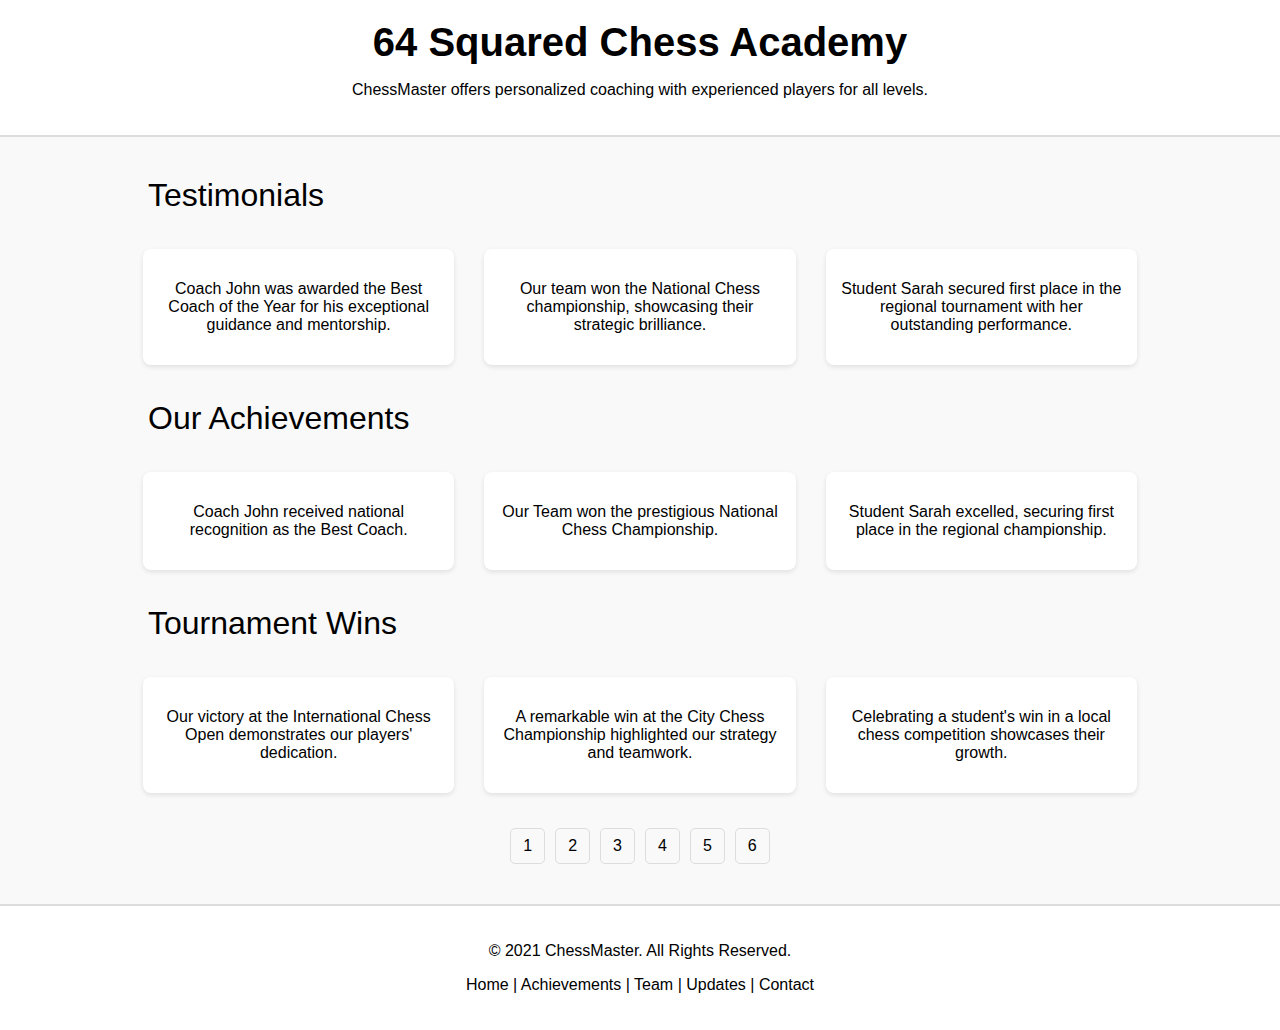
<file: products/index.html>
<!DOCTYPE html>
<html lang="en">
  <head>
    <meta charset="UTF-8" />
    <meta name="viewport" content="width=device-width, initial-scale=1.0" />
    <title>64 Squares Chess Academy</title>
    <link rel="stylesheet" href="index.css" />
  </head>
  <body>
    <header>
      <h1>64 Squared Chess Academy</h1>
      <p>
        ChessMaster offers personalized coaching with experienced players for
        all levels.
      </p>
    </header>

    <div class="container">
      <h2>Testimonials</h2>
      <div class="grid">
        <div class="card">
          <p>
            Coach John was awarded the Best Coach of the Year for his
            exceptional guidance and mentorship.
          </p>
        </div>
        <div class="card">
          <p>
            Our team won the National Chess championship, showcasing their
            strategic brilliance.
          </p>
        </div>
        <div class="card">
          <p>
            Student Sarah secured first place in the regional tournament with
            her outstanding performance.
          </p>
        </div>
      </div>

      <h2>Our Achievements</h2>
      <div class="grid">
        <div class="card">
          <p>Coach John received national recognition as the Best Coach.</p>
        </div>
        <div class="card">
          <p>Our Team won the prestigious National Chess Championship.</p>
        </div>
        <div class="card">
          <p>
            Student Sarah excelled, securing first place in the regional
            championship.
          </p>
        </div>
      </div>

      <h2>Tournament Wins</h2>
      <div class="grid">
        <div class="card">
          <p>
            Our victory at the International Chess Open demonstrates our
            players' dedication.
          </p>
        </div>
        <div class="card">
          <p>
            A remarkable win at the City Chess Championship highlighted our
            strategy and teamwork.
          </p>
        </div>
        <div class="card">
          <p>
            Celebrating a student's win in a local chess competition showcases
            their growth.
          </p>
        </div>
      </div>

      <div class="pagination">
        <span>1</span>
        <span>2</span>
        <span>3</span>
        <span>4</span>
        <span>5</span>
        <span>6</span>
      </div>
    </div>

    <footer>
      <p>&copy; 2021 ChessMaster. All Rights Reserved.</p>
      <p>Home | Achievements | Team | Updates | Contact</p>
    </footer>
  </body>
</html>
</file>
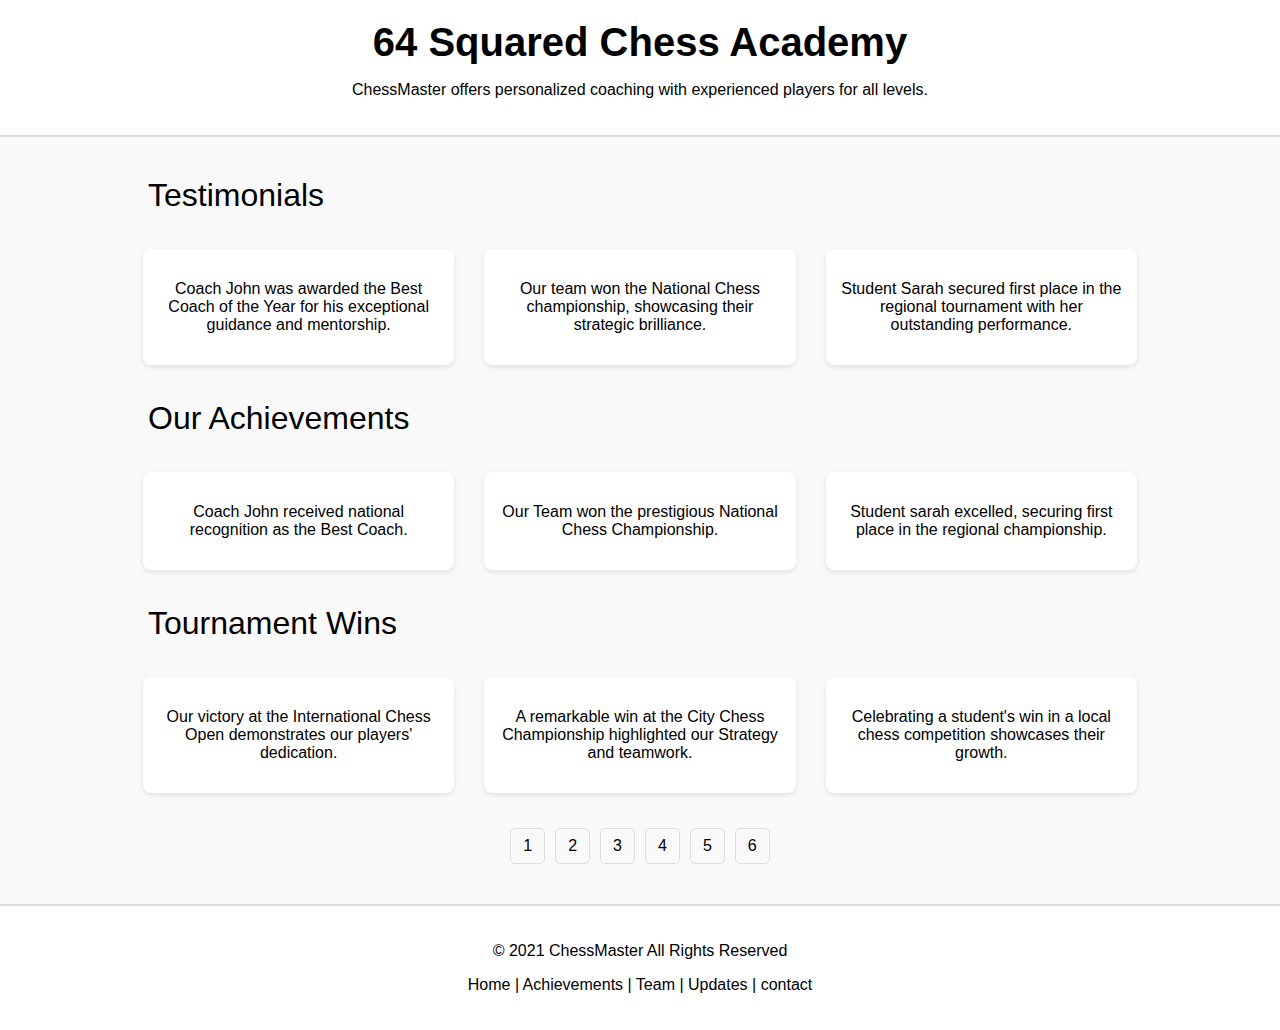
<file: chess.html>
<!DOCTYPE html>
<html>
<head> 
    <title> 64 Squares Chess Academy</title>
    <style>
        body {
            font-family: Arial, sans-serif;
            margin: 0;
            padding: 0;
            background-color: #f9f9f9;
        }
        
        header {
            background-color: #fff;
            padding: 20px;
            text-align: center;
            border-bottom: 2px solid #ddd;
        }

        h1 {
            font-size: 2.5em;
            margin: 0;
            font-weight: bold;
        
        }

        h2 {
            font-size: 2em;
            margin: 20px;
text-align: left;
font-weight: normal;
            
        }

        .container {
            width: 80%;
            margin: 0 auto;
            padding: 20px;
         }

        .card {
            background-color: #fff;
            border-radius: 8px;
            box-shadow: 0 2px 5px rgba(0,0,0,0.1);
            margin: 15px;
            padding: 15px;
            flex: 1;
            text-align: center;
        }

        .grid {
            display: flex;
            flex-wrap: wrap;
            justify-content: space-between;
         }
       footer {
           background-color: #fff;
           padding: 20px;
           text-align: center;
           border-top: 2px solid #ddd;
        }

       .pagination {
           margin: 20px 0;
           display: flex;
           justify-content: center;
        }

        .pagination span {
             margin: 0 5px;
             cursor: pointer;
             padding: 8px 12px;
             border: 1px solid #ddd;
             border-radius: 5px;
             transition: background-color 0.3s;

        }

        .pagination span:hover {
            background-color: #eee;
        }
</style>
</head>
<body>

<header>
     <h1>64 Squared Chess Academy</h1>
     <p>ChessMaster offers personalized coaching with experienced players for all levels.</p>
</header>

<div class="container">
     <h2>Testimonials</h2>
     <div class="grid">
          <div class="card">
<p>Coach John was awarded the Best Coach of the Year for his exceptional guidance and mentorship.</p>
      </div>
      <div class="card">
          <p>Our team won the National Chess championship, showcasing their strategic brilliance.</p>
           </div>
           <div class="card">
             <p>Student Sarah secured first place in the regional tournament with her outstanding performance.</p>
            </div>
</div>
 
         <h2>Our Achievements</h2>
         <div class="grid">
              <div class="card">
                  <p>Coach John received national recognition as the Best Coach.</p>
         </div>
<div class="card">
       <p>Our Team won the prestigious National Chess Championship.</p>
         </div>
    <div class="card">
        <p>Student sarah excelled, securing first place in the regional championship.</p>
</div>
</div>

<h2>Tournament Wins</h2>
<div class="grid">
<div class="card">
<p>Our victory at the International Chess Open demonstrates our players' dedication.</p>
</div>
<div class="card">
<p>A remarkable win at the City Chess Championship highlighted our Strategy and teamwork.</p>
</div>
<div class="card">
<p>Celebrating a student's win in a local chess competition showcases their growth.</p>
</div>
</div>

<div class="pagination">
<span>1</span>
<span>2</span>
<span>3</span>
<span>4</span>
<span>5</span>
<span>6</span>
</div>
</div>

<footer>
<p>&copy; 2021 ChessMaster All Rights Reserved</p>
<p>Home | Achievements | Team | Updates | contact</p>

</footer>

</body>
</html>
</file>
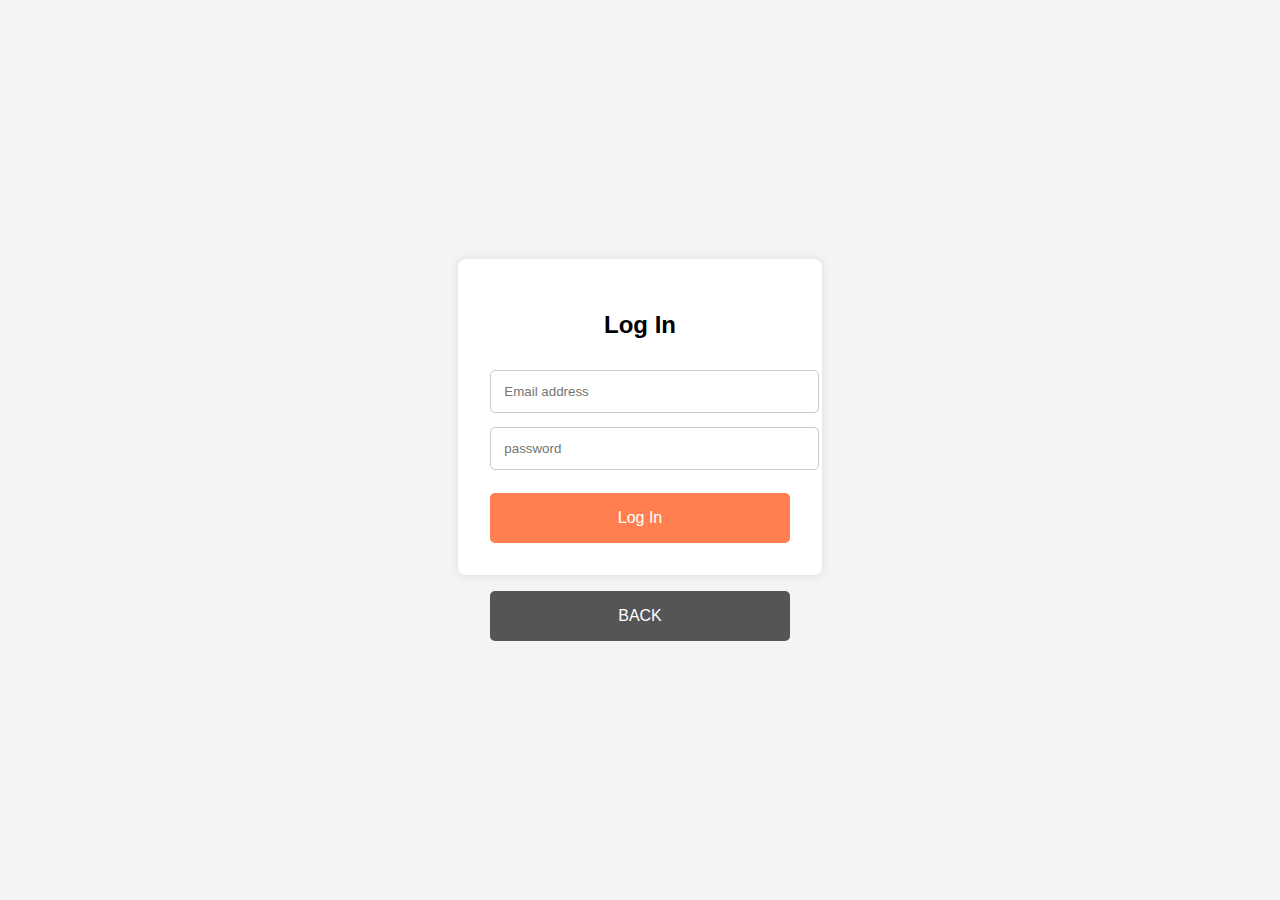
<file: loginn.html>
<!DOCTYPE html>
<html>
<head>
   <title>Log In</title>
   <style>
     body {
       font-family: Arial, sans-serif;
       background-color: #f4f4f4;
       display: flex;
       justify-content: center;
       align-items: center;
       height: 100vh;
       margin: 0;
       flex-direction: column;
      }
      .login-container {
        background: white;
        padding: 2em;
        border-radius: 8px;
        box-shadow: 0 0 10px rgba(0,0,0,0.1);
        width: 300px;
        margin-bottom: 1em;
      }
   h2 {
     margin-bottom: 1em;
     text-align: center;
    }
    input[type="email"], input[type="password"] {
      width: 100%;
      padding: 1em;
      margin: 0.5em 0;
      border: 1px solid #ccc;
      border-radius: 5px;
  }
    button {
       background-color: #ff7f50;
       color: white;
       padding: 1em;
       border: none;
       border-radius: 5px;
       cursor: pointer;
       width: 100%;
       font-size: 1em;
       margin-top: 1em;
}
  button:hover {
    background-color: #ff6347;
     }
#backbtn {
background-color: #555;
  margin-top: 0;
  width: 300px;
}
 #backbtn:hover {
  background-color: #333;
 }
</style>
</head>
<body>
  <div class="login-container">
    <h2>Log In</h2>
    <form id="loginForm">
        <input type="email" id="loginEmail" placeholder="Email address" required />
        <input type="password" id="loginPassword" placeholder="password" required />
        <button type="submit">Log In</button>
</form>
</div>
<button id="backbtn">BACK</button>

<script>
document.getElementById('loginForm').addEventListener('submit', function(event) {
     event.preventDefault();

let email = document.getElementById('loginEmail').value.trim();
let password = document.getElementById('loginPassword').value;

let emailPattern = /^[^ ]+@[^ ]+\.[a-z]{2,3}$/;

if (!emailPattern.test(email)) {
  alert('Please enter a valid email address.');
return;
}

if (password.length < 6) {
   alert('Password must be at least 6 characters long.');
return;
}
alert(`Email: ${email}\nPassword:${password}`);
});

document.getElementById('backbtn').addEventListener('click', function() {
window.location.href = 'mainn.html';
});
</script>
</body>
</html>
</file>
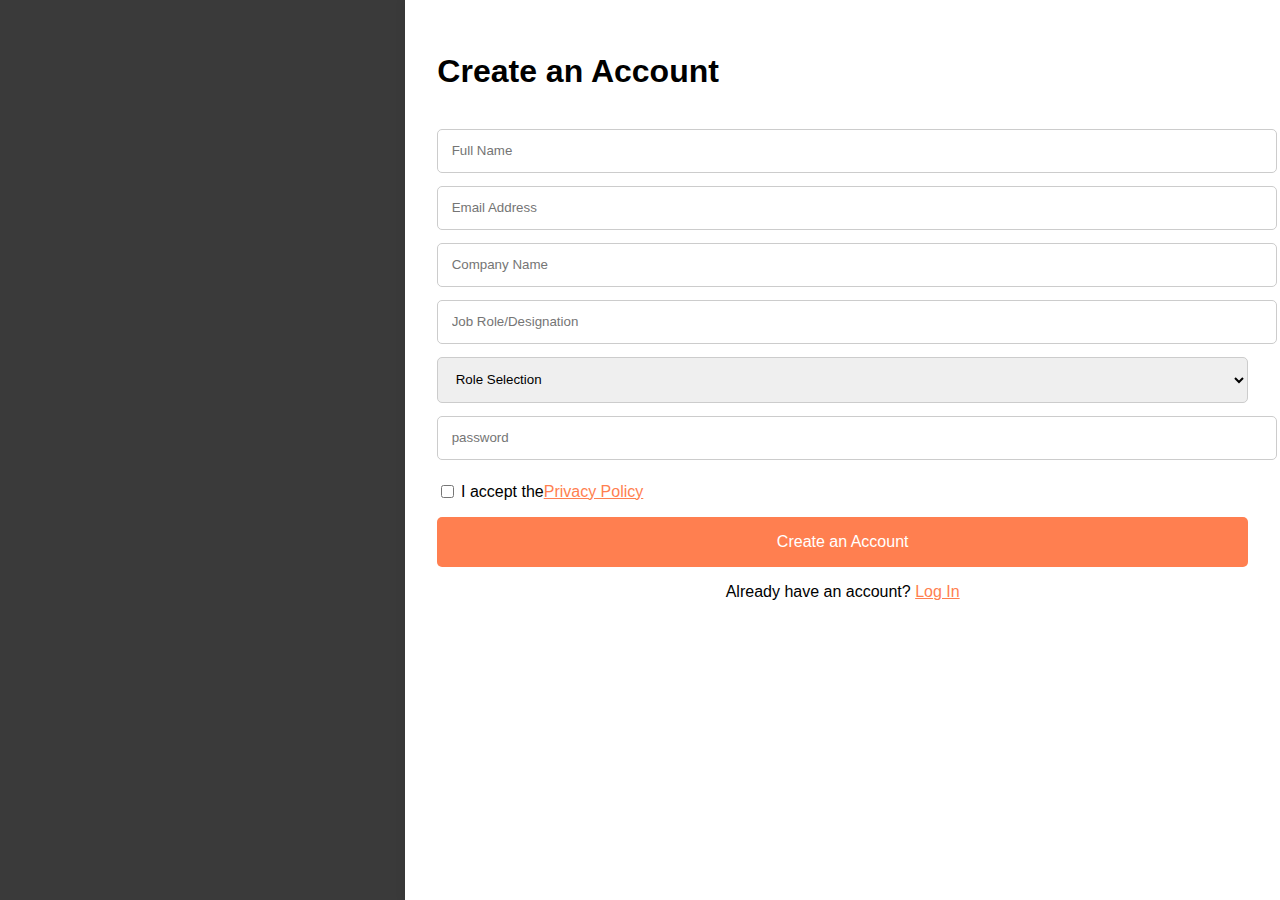
<file: mainn.html>
<!DOCTYPE html>
<html>
<head>
<title>Create an Account</title>
  <style>
     body {
       font-family: Arial, sans-serif;
       display: flex;
       height: 100vh;
       margin: 0;
       background-color: #f4f4f4;
      }
     .container  {
        display: flex;
        flex-direction: row;
        width:100%;
       }
      .left {
         flex: 1;
         background-color: #3a3a3a;
         color: white;
         display: flex;
         align-items: center;
         justify-content: center;
         font-size: 2em;
        }
        .right {
          flex: 2;
          background-color: white;
          padding: 2em;
          box-shadow: 0 0 10px rgba(0, 0, 0, 0.1);
         }
         h1 {
           margin-bottom: 1em;
          }
          input[type="text"],
          input[type="email"],
          input[type="password"],
          select {
            width: 100%;
            padding: 1em;
            margin: 0.5em 0;
            border: 1px solid #ccc;
            border-radius: 5px;
           }
          button {
             background-color: #ff7f50;
             color: white;
             padding: 1em;
             border: none;
             border-radius: 5px;
             cursor: pointer;
             width: 100%;
             font-size: 1em;
             margin-top: 1em;
            }
            button:hover {
               background-color: #ff6347;
             }
             .footer {
               margin-top: 1em;
               text-align: center;
              }
              label {
                 display: flex;
                 align-items: center;
                 margin-top: 1em;
               }
               label input[type="checkbox"] {
                 margin-right: 0.5em;
                }
  </style>
</head>
<body>
  <div class="container">
    <div class="left"></div>
    <div class="right">
      <h1>Create an Account</h1>
      <form id="accountForm">
         <input type="text" id="fullName" placeholder="Full Name" required />
         <input type="email" id="email" placeholder="Email Address" required />
         <input type="text" id="company" placeholder="Company Name" required />
         <input type="text" id="jobRole" placeholder="Job Role/Designation" required />
         <select id="roleSelection" required>
           <option value="" disabled selected>Role Selection</option>
           <option value="admin">Admin</option>
           <option value="user">User</option>
          </select>
          <input type="password" id="password" placeholder="password" required />

           <label>
          <input type="checkbox" id="acceptPolicy" />
          I accept the <a href="policyy.html" target="_blank" style="color: #ff7f50;">Privacy Policy</a>
        </label>
 
        <button type="submit">Create an Account</button>
       </form>
       <div class="footer">
         Already have an account? <a href="loginn.html" style="color: #ff7f50;">Log In</a>
       </div>
       </div>
       </div>
<script>

document.getElementById('accountForm').addEventListener('submit', function(event) {
      event.preventDefault();

      if (validateForm()) {
        alert('Account Created Successfully!');
      }
     });
     
     function validateForm() {
       let fullName = document.getElementById("fullName").value.trim();
       let email = document.getElementById("email").value.trim();
       let company = document.getElementById("company").value.trim();
       let jobRole = document.getElementById("jobRole").value.trim();
       let roleSelection = document.getElementById("roleSelection").value;
       let password = document.getElementById("password").value;
       let acceptCheckbox = document.getElementById("acceptPolicy");
   
 if (!fullName || /\d/.test(fullName)) {
      alert("Please enter a valid full name without numbers.");
      return false;
      }

      let emailPattern = /^[^ ]+@[^ ]+\.[a-z]{2,3}$/;
      if (!emailPattern.test(email)) {
        alert("Please enter a valid email address.");
        return false;
      }
 
      if (!company) {
        alert("Please enter your company name.");
        return false;
      }

      if (!jobRole) {
        alert("Please enter your jobrole/designation.");
         return false;
        }
     
        if (!roleSelection) {
          alert("please select your role.");
          return false;
         }

         if (password.length < 6) {
           alert("password must be at least 6 characters long.");
            return false;
         }
  
       if (!acceptCheckbox.checked) {
         alert("please accept the Privacy Policy to proceed.");
         return false;
         }
         return true;
}
</script>
</body>
</html>
</file>
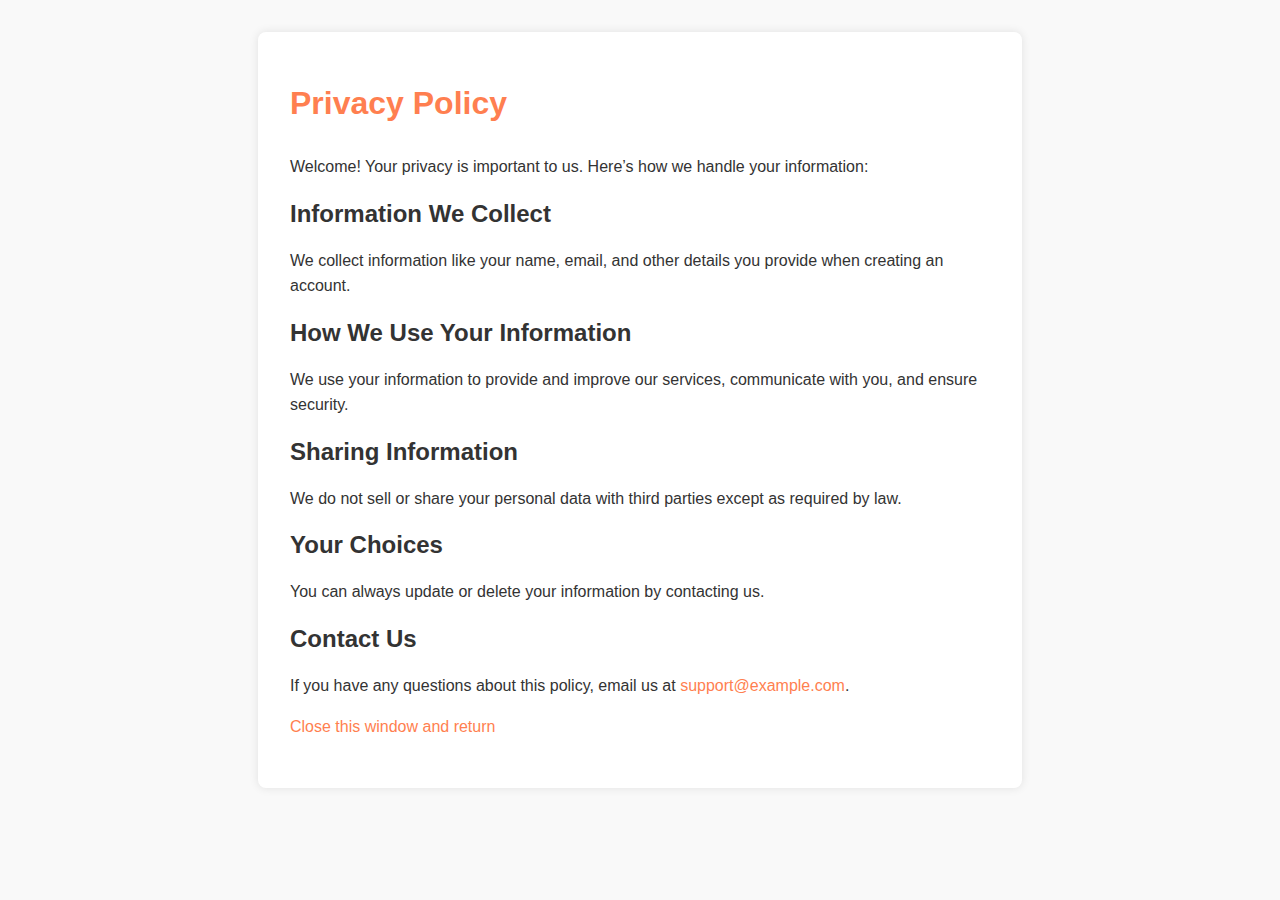
<file: policy.html>
<!DOCTYPE html>
<html >
<head>
    <title>Privacy Policy</title>
  <style>
    body {
      font-family: Arial, sans-serif;
      margin: 2em;
      background-color: #f9f9f9;
      color: #333;
    }
    h1 {
      color: #ff7f50;
      margin-bottom: 1em;
    }
    p {
      line-height: 1.6;
      margin-bottom: 1em;
    }
    .container {
      max-width: 700px;
      margin: auto;
      background: white;
      padding: 2em;
      box-shadow: 0 0 10px rgba(0,0,0,0.1);
      border-radius: 8px;
    }
    a {
      color: #ff7f50;
      text-decoration: none;
    }
    a:hover {
      text-decoration: underline;
    }
  </style>
</head>
<body>
  <div class="container">
    <h1>Privacy Policy</h1>
    <p>Welcome! Your privacy is important to us. Here’s how we handle your information:</p>

    <h2>Information We Collect</h2>
    <p>We collect information like your name, email, and other details you provide when creating an account.</p>

    <h2>How We Use Your Information</h2>
    <p>We use your information to provide and improve our services, communicate with you, and ensure security.</p>

    <h2>Sharing Information</h2>
    <p>We do not sell or share your personal data with third parties except as required by law.</p>

    <h2>Your Choices</h2>
    <p>You can always update or delete your information by contacting us.</p>

    <h2>Contact Us</h2>
    <p>If you have any questions about this policy, email us at <a href="mailto:support@example.com">support@example.com</a>.</p>

    <p><a href="javascript:window.close()">Close this window and return</a></p>
  </div>
</body>
</html>
</file>
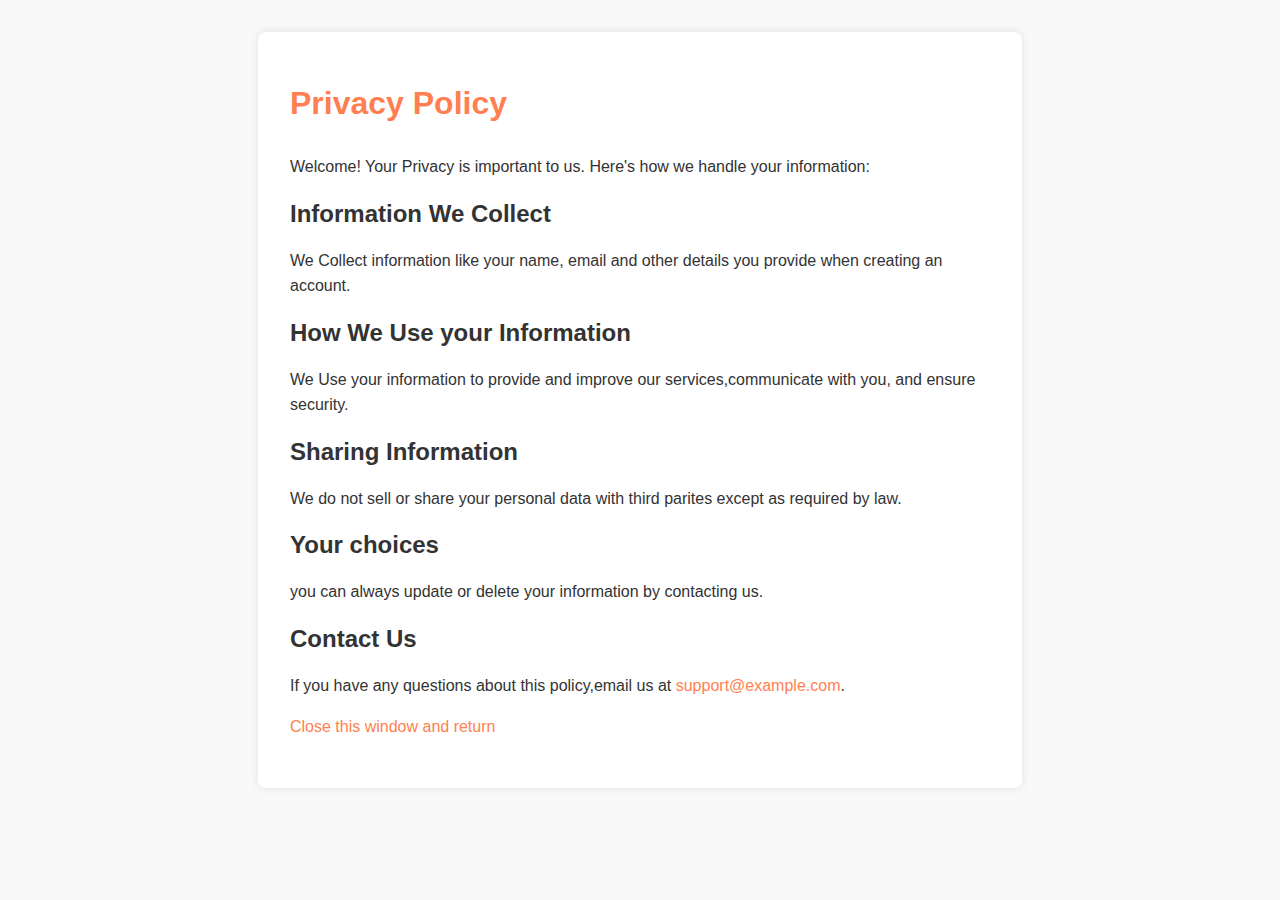
<file: policyy.html>
<!DOCTYPE html>
<html>
<head>
     <title>Privacy Policy</title>
    <style>
       body {
         font-family: Arial, sans-serif;
         margin: 2em;
         background-color: #f9f9f9;
         color:#333;
        }
h1 {
   color: #ff7f50;
   margin-bottom: 1em;
  }
 P {
    line-height: 1.6;
    margin-bottom: 1em;
  }
.container {
  max-width: 700px;
  margin: auto;
  background: white;
  padding: 2em;
  box-shadow: 0 0 10px rgba(0,0,0,0.1);
  border-radius: 8px;
}
a {
   color: #ff7f50;
   text-decoration: none;
 }
 a:hover {
   text-decoration: underline;
 }
</style>
</head>
<body>
  <div class="container">
  <h1> Privacy Policy</h1>
  <p>Welcome! Your Privacy is important to us. Here's how we handle your information:</P>

  <h2>Information We Collect</h2>
  <p>We Collect information like your name, email and other details you provide when creating an account.</p>

  <h2>How We Use your Information</h2>
  <p> We Use your information to provide and improve our services,communicate with you, and ensure security.</p>

  <h2>Sharing Information</h2>
  <p>We do not sell or share your personal data with third parites except as required by law.</p>

  <h2>Your choices</h2>
  <p>you can always update or delete your information by contacting us.</p>

  <h2>Contact Us</h2>
  <p>If you have any questions about this policy,email us at <a href="mailto:support@example.com">support@example.com</a>.</p>

<p><a href="javascript:window.close()">Close this window and return</a></p>

</div>
</body>
</html>
</file>
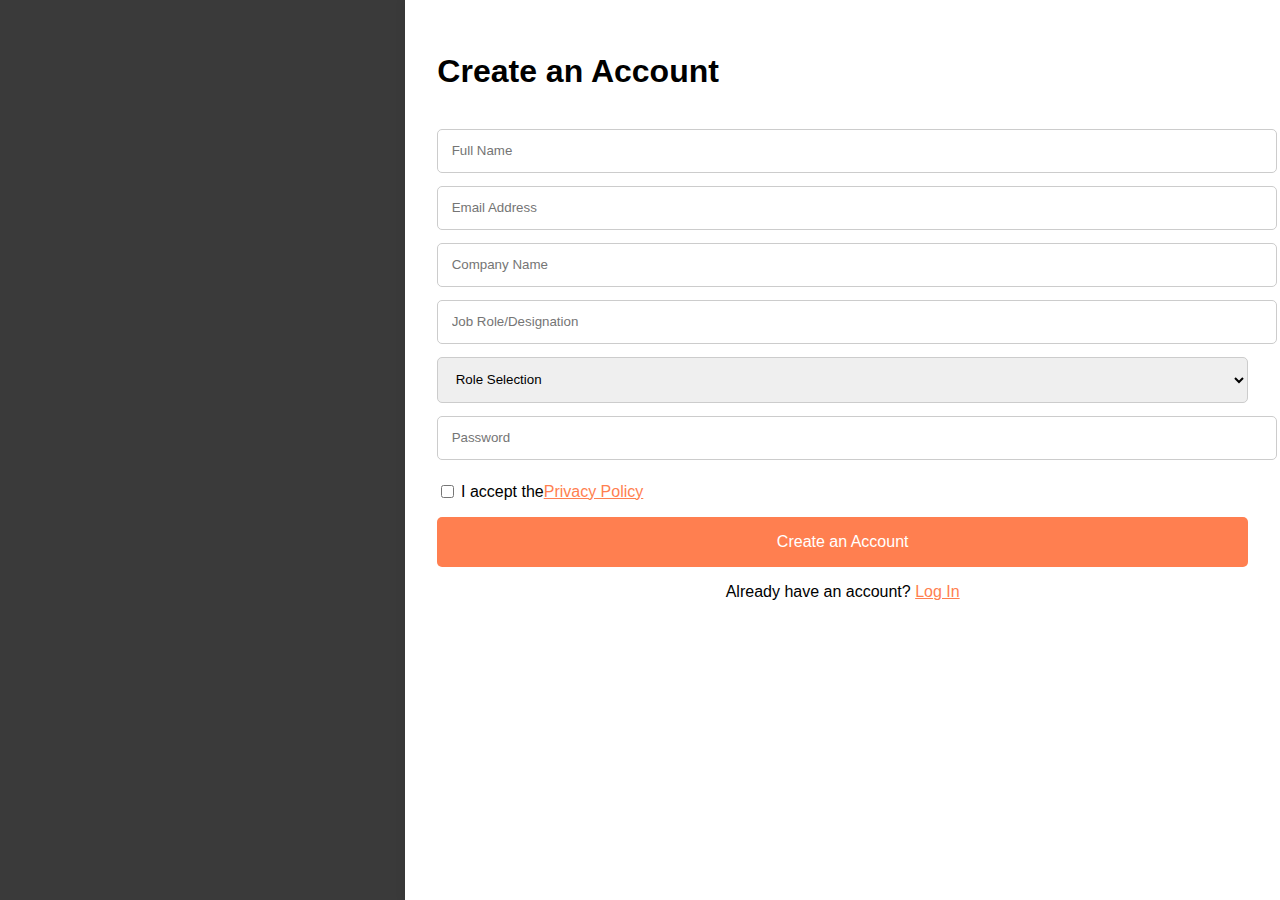
<file: register/create_account/create-account.html>
<!DOCTYPE html>
<html lang="en">
  <head>
    <meta charset="UTF-8" />
    <meta name="viewport" content="width=device-width, initial-scale=1.0" />
    <title>Create an Account</title>
    <link rel="stylesheet" href="create-account.css" />
  </head>
  <body>
    <div class="container">
      <div class="left"></div>
      <div class="right">
        <h1>Create an Account</h1>
        <form id="accountForm">
          <input type="text" id="fullName" placeholder="Full Name" required />
          <input type="email" id="email" placeholder="Email Address" required />
          <input type="text" id="company" placeholder="Company Name" required />
          <input
            type="text"
            id="jobRole"
            placeholder="Job Role/Designation"
            required
          />
          <select id="roleSelection" required>
            <option value="" disabled selected>Role Selection</option>
            <option value="admin">Admin</option>
            <option value="user">User</option>
          </select>
          <input
            type="password"
            id="password"
            placeholder="Password"
            required
          />

          <label>
            <input type="checkbox" id="acceptPolicy" />
            I accept the
            <a href="policy.html" target="_blank" style="color: #ff7f50"
              >Privacy Policy</a
            >
          </label>

          <button type="submit">Create an Account</button>
        </form>
        <div class="footer">
          Already have an account?
          <a href="../login/login.html" style="color: #ff7f50">Log In</a>
        </div>
      </div>
    </div>

    <script src="create-account.js"></script>
  </body>
</html>
</file>
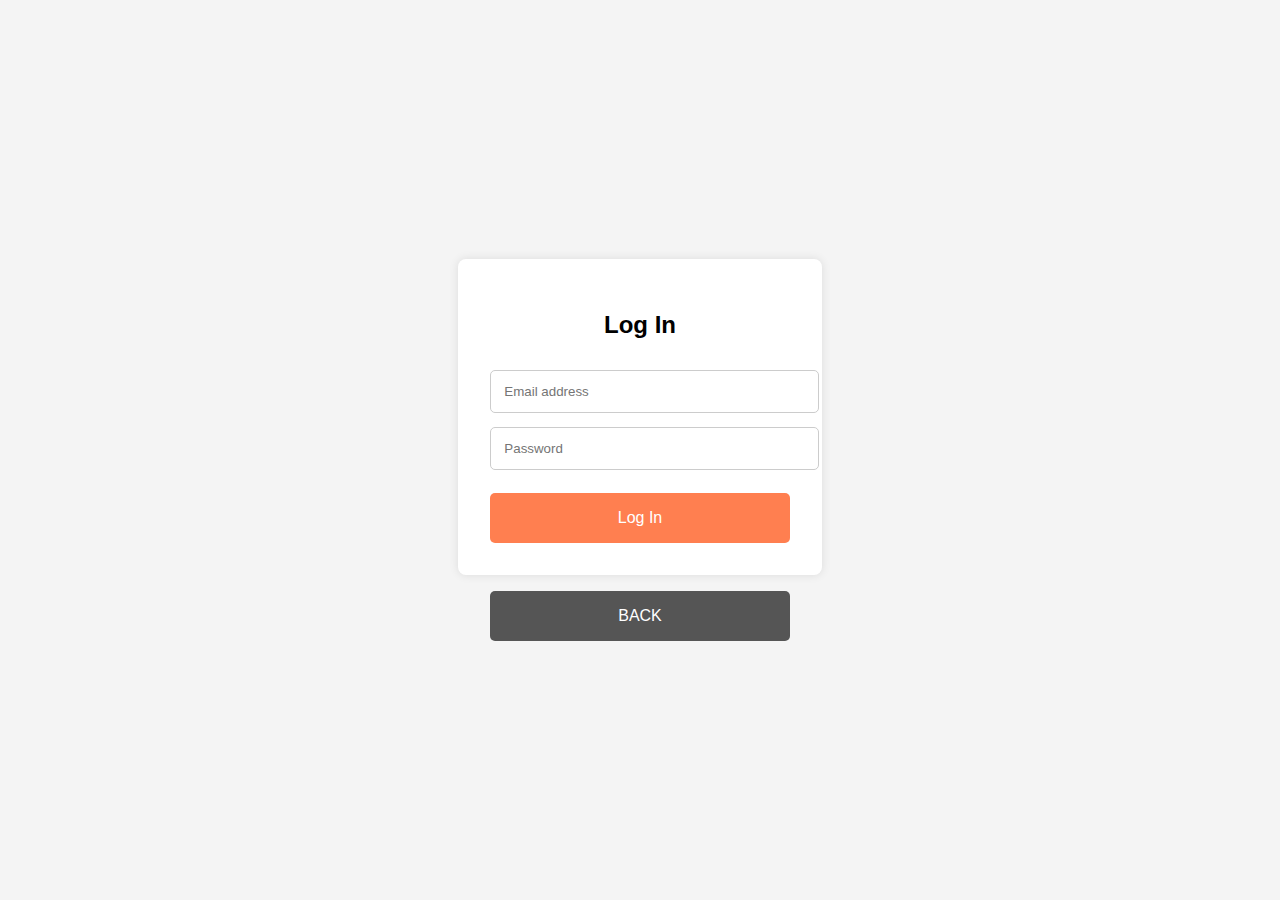
<file: register/login/login.html>
<!DOCTYPE html>
<html lang="en">
  <head>
    <meta charset="UTF-8" />
    <meta name="viewport" content="width=device-width, initial-scale=1.0" />
    <title>Log In</title>
    <link rel="stylesheet" href="login.css" />
  </head>
  <body>
    <div class="login-container">
      <h2>Log In</h2>
      <form id="loginForm">
        <input
          type="email"
          id="loginEmail"
          placeholder="Email address"
          required
        />
        <input
          type="password"
          id="loginPassword"
          placeholder="Password"
          required
        />
        <button type="submit">Log In</button>
      </form>
    </div>
    <button id="backbtn">BACK</button>

    <script src="login.js"></script>
  </body>
</html>
</file>
<file: products/index.css>
body {
  font-family: Arial, sans-serif;
  margin: 0;
  padding: 0;
  background-color: #f9f9f9;
}

header {
  background-color: #fff;
  padding: 20px;
  text-align: center;
  border-bottom: 2px solid #ddd;
}

h1 {
  font-size: 2.5em;
  margin: 0;
  font-weight: bold;
}

h2 {
  font-size: 2em;
  margin: 20px;
  text-align: left;
  font-weight: normal;
}

.container {
  width: 80%;
  margin: 0 auto;
  padding: 20px;
}

.card {
  background-color: #fff;
  border-radius: 8px;
  box-shadow: 0 2px 5px rgba(0, 0, 0, 0.1);
  margin: 15px;
  padding: 15px;
  flex: 1;
  text-align: center;
}

.grid {
  display: flex;
  flex-wrap: wrap;
  justify-content: space-between;
}

footer {
  background-color: #fff;
  padding: 20px;
  text-align: center;
  border-top: 2px solid #ddd;
}

.pagination {
  margin: 20px 0;
  display: flex;
  justify-content: center;
}

.pagination span {
  margin: 0 5px;
  cursor: pointer;
  padding: 8px 12px;
  border: 1px solid #ddd;
  border-radius: 5px;
  transition: background-color 0.3s;
}

.pagination span:hover {
  background-color: #eee;
}
</file>
<file: register/create_account/create-account.css>
body {
  font-family: Arial, sans-serif;
  display: flex;
  height: 100vh;
  margin: 0;
  background-color: #f4f4f4;
}

.container {
  display: flex;
  flex-direction: row;
  width: 100%;
}

.left {
  flex: 1;
  background-color: #3a3a3a;
  color: white;
  display: flex;
  align-items: center;
  justify-content: center;
  font-size: 2em;
}

.right {
  flex: 2;
  background-color: white;
  padding: 2em;
  box-shadow: 0 0 10px rgba(0, 0, 0, 0.1);
}

h1 {
  margin-bottom: 1em;
}

input[type="text"],
input[type="email"],
input[type="password"],
select {
  width: 100%;
  padding: 1em;
  margin: 0.5em 0;
  border: 1px solid #ccc;
  border-radius: 5px;
}

button {
  background-color: #ff7f50;
  color: white;
  padding: 1em;
  border: none;
  border-radius: 5px;
  cursor: pointer;
  width: 100%;
  font-size: 1em;
  margin-top: 1em;
}

button:hover {
  background-color: #ff6347;
}

.footer {
  margin-top: 1em;
  text-align: center;
}

label {
  display: flex;
  align-items: center;
  margin-top: 1em;
}

label input[type="checkbox"] {
  margin-right: 0.5em;
}
</file>
<file: register/login/login.css>
body {
  font-family: Arial, sans-serif;
  background-color: #f4f4f4;
  display: flex;
  justify-content: center;
  align-items: center;
  height: 100vh;
  margin: 0;
  flex-direction: column;
}

.login-container {
  background: white;
  padding: 2em;
  border-radius: 8px;
  box-shadow: 0 0 10px rgba(0, 0, 0, 0.1);
  width: 300px;
  margin-bottom: 1em;
}

h2 {
  margin-bottom: 1em;
  text-align: center;
}

input[type="email"],
input[type="password"] {
  width: 100%;
  padding: 1em;
  margin: 0.5em 0;
  border: 1px solid #ccc;
  border-radius: 5px;
}

button {
  background-color: #ff7f50;
  color: white;
  padding: 1em;
  border: none;
  border-radius: 5px;
  cursor: pointer;
  width: 100%;
  font-size: 1em;
  margin-top: 1em;
}

button:hover {
  background-color: #ff6347;
}

#backbtn {
  background-color: #555;
  margin-top: 0;
  width: 300px;
}

#backbtn:hover {
  background-color: #333;
}
</file>
